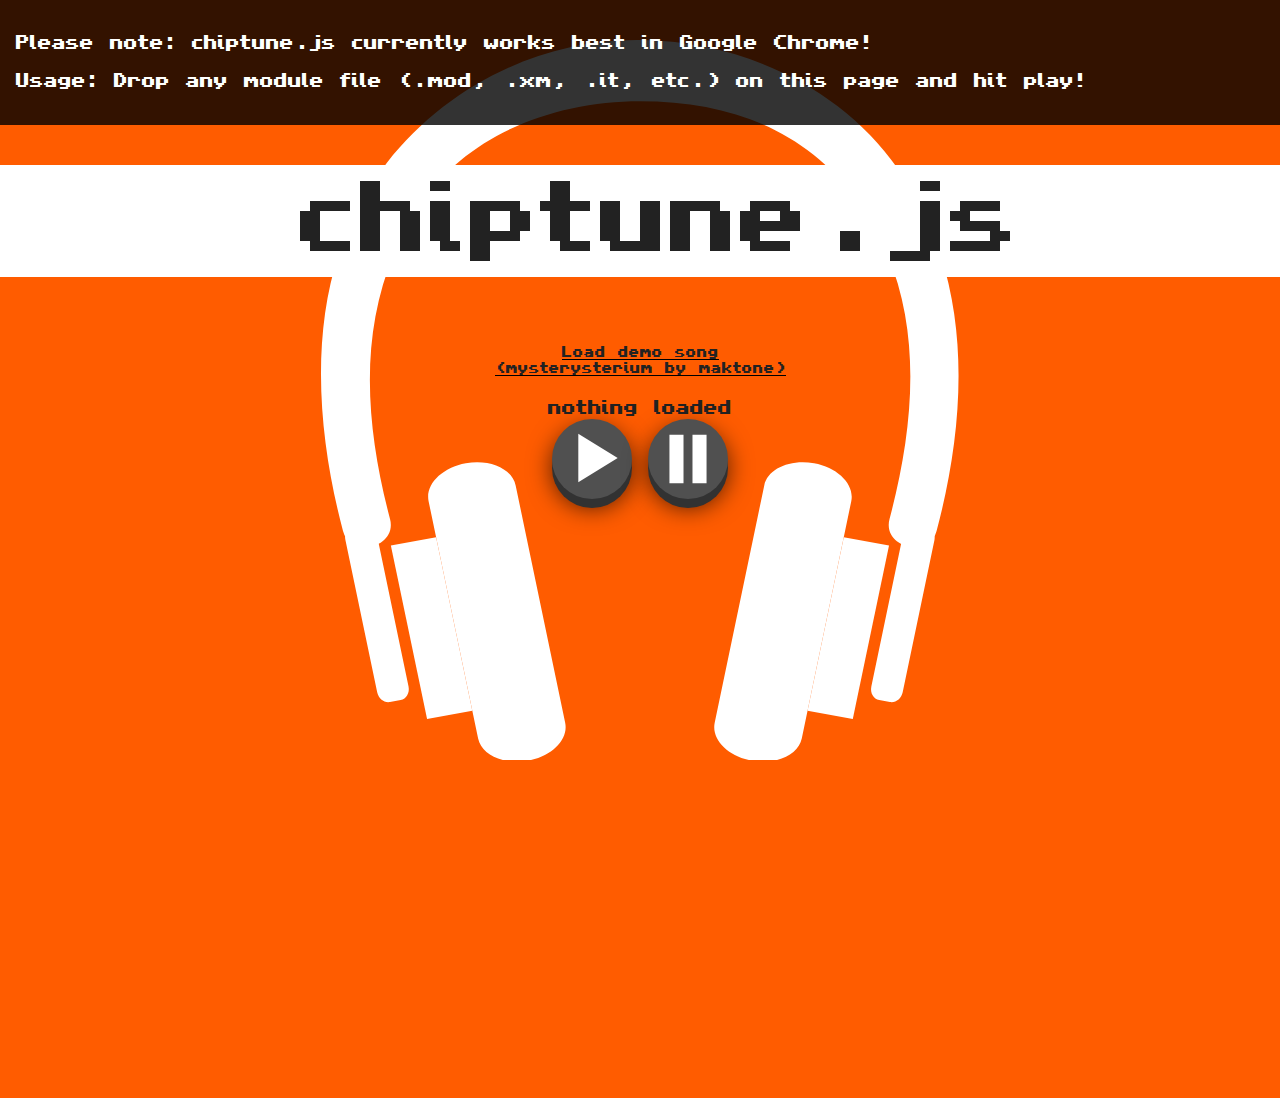
<file: index.html>
<!DOCTYPE html>
<html class="no-js">
  <head>
    <meta charset="utf-8">
    <meta http-equiv="X-UA-Compatible" content="IE=edge,chrome=1">
    <title></title>
    <meta name="description" content="">
    <meta name="viewport" content="width=device-width">

    <link rel="stylesheet" href="css/normalize.min.css">
    <link rel="stylesheet" href="css/main.css">

    <script type="text/javascript" src="https://rawgithub.com/deskjet/chiptune.js/master/libxmp.js"></script>
    <script type="text/javascript" src="https://rawgithub.com/deskjet/chiptune.js/master/chiptune.js"></script>
    <script type="text/javascript">
      // support webkit-prefix for chrome (and friends)
      if (window.webkitAudioContext !== undefined) {
        AudioContext = webkitAudioContext;
      }
      // support moz-prefix for Firefox (and friends)
      if (window.mozAudioContext !== undefined) {
        AudioContext = mozAudioContext;
      }

      var context = new AudioContext();
      var player = new ChiptunePlayer(context.destination);

      window.onload = function() {
        document.getElementById("play").onclick = function() {
          player.play();
        }
        document.getElementById("pause").onclick = function() {
          player.pause();
        }

        var fileaccess = document.querySelector("*");
        fileaccess.ondrop = function(e) {
          var file = e.dataTransfer.files[0];
          try { player.unload(); } catch(err) {};
          player.load(file, function() {
            document.querySelector(".loadedfile").innerHTML = file.name;
          });
          e.preventDefault();
        }
        fileaccess.ondragenter = function(e){e.preventDefault();}
        fileaccess.ondragover = function(e){e.preventDefault();}

        var demolink = document.querySelector("#demosong");
        demolink.onclick = function() {
          try { player.unload(); } catch(err) {};
          player.load("tunes/mysteristerium.mod", function() {
            document.querySelector(".loadedfile").innerHTML = "mysteristerium.mod";
          });
        }
      }
    </script>
  </head>
  <body>
    <div id="headphones"></div>
    <div id="content">
      <div id="info">
        <p>Please note: chiptune.js currently works best in Google Chrome!</p>
        <p>Usage: Drop any module file (.mod, .xm, .it, etc.) on this page and hit play!</p>
      </div>
      <div id="headline"><span>chiptune.js</span></div>
      <div id="controls">
        <span class="loadedfile">nothing loaded</span><br>
        <a id="play" class="control"></a>
        <a id="pause" class="control"></a>
      </div>
      <div id="demosong"><a herf="#">Load demo song<br>(mysterysterium by maktone)</a></div>
    </div>
  </body>
</html>
</file>
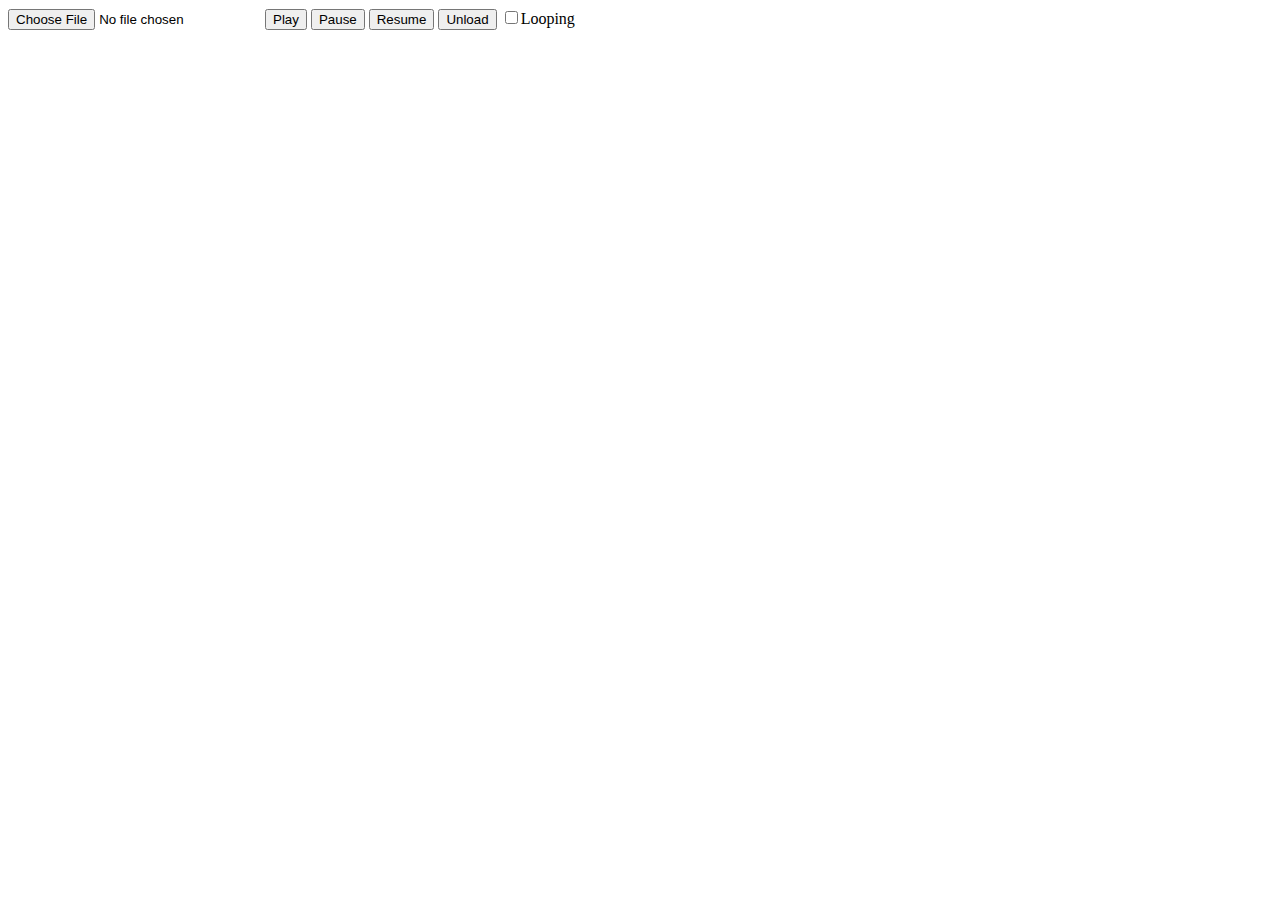
<file: test.html>
<html>
<head>
  <script type="text/javascript" src="libxmp.js"></script>
  <script type="text/javascript" src="chiptune.js"></script>

  <script type="text/javascript">
    // support webkit-prefix for chrome
    if (window.webkitAudioContext !== undefined) {
      AudioContext = webkitAudioContext;
    }

    var context = new AudioContext();

    var player = new ChiptunePlayer(context.destination);

    var playClicked = function() {
      player.play();
    };

    var pauseClicked = function() {
      player.pause();
    };

    var resumeClicked = function() {
      player.resume();
    };

    var loopChanged = function() {
      player.setLooping(this.checked);
    };

    var unloadClicked = function() {
      player.unload();
      document.getElementById("play").removeEventListener('click', playClicked, false);
      document.getElementById("pause").removeEventListener('click', pauseClicked, false);
      document.getElementById("resume").removeEventListener('click', resumeClicked, false);
      document.getElementById("unload").removeEventListener('click', unloadClicked, false);
      document.getElementById("loop").removeEventListener('change', loopChanged, false);
    };

    window.onload = function() {
      document.getElementById("files").addEventListener('change', function(evt) {
        var loop = document.getElementById("loop").checked;
        player.load(evt.target.files[0], loop, function(err) {
          if (err) { return console.log(err) };

          document.getElementById("play").addEventListener('click', playClicked, false);
          document.getElementById("pause").addEventListener('click', pauseClicked, false);
          document.getElementById("resume").addEventListener('click', resumeClicked, false);
          document.getElementById("unload").addEventListener('click', unloadClicked, false);
          document.getElementById("loop").addEventListener('change', loopChanged, false);
        });
      }, false);
    }
  </script>
</head>
<body>
  <input type="file" id="files" name="files"/>
  <button id="play">Play</button>
  <button id="pause">Pause</button>
  <button id="resume">Resume</button>
  <button id="unload">Unload</button>
  <input id="loop" type="checkbox">Looping</input>
</body>
</html>
</file>
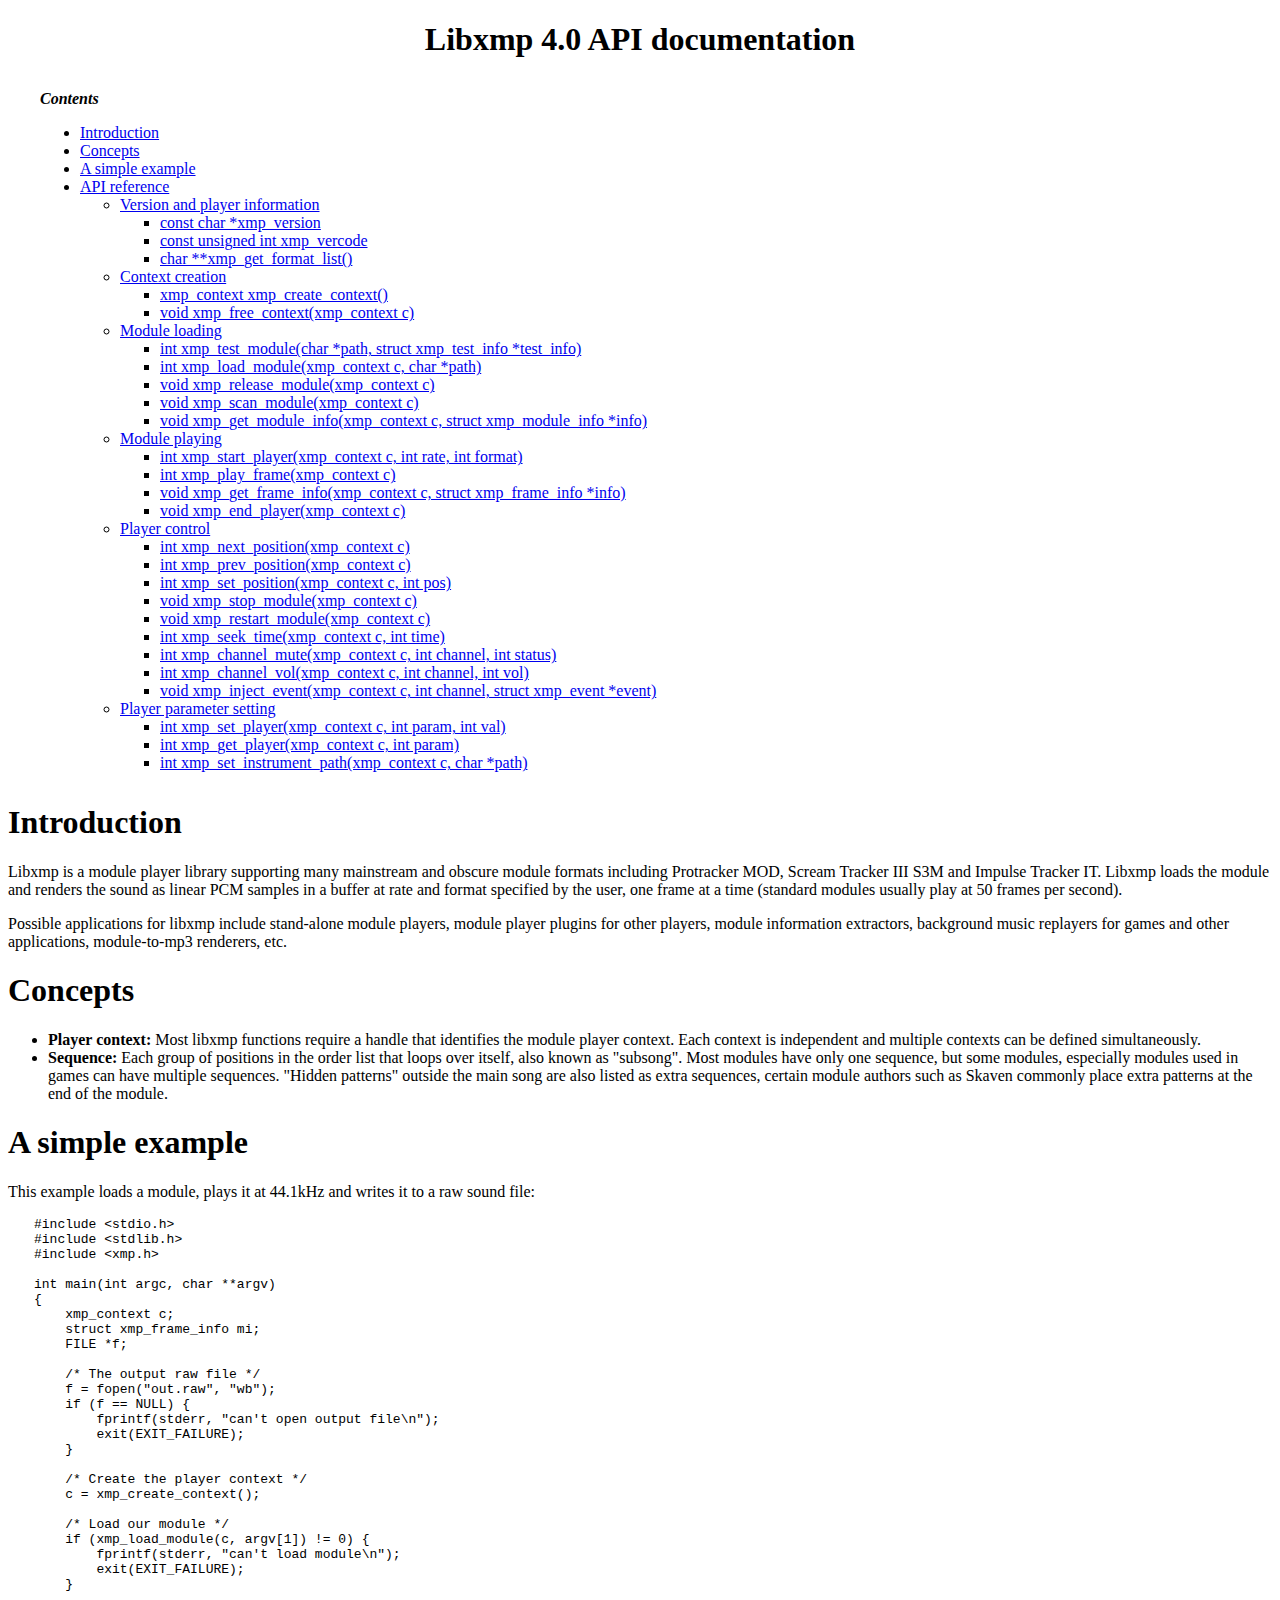
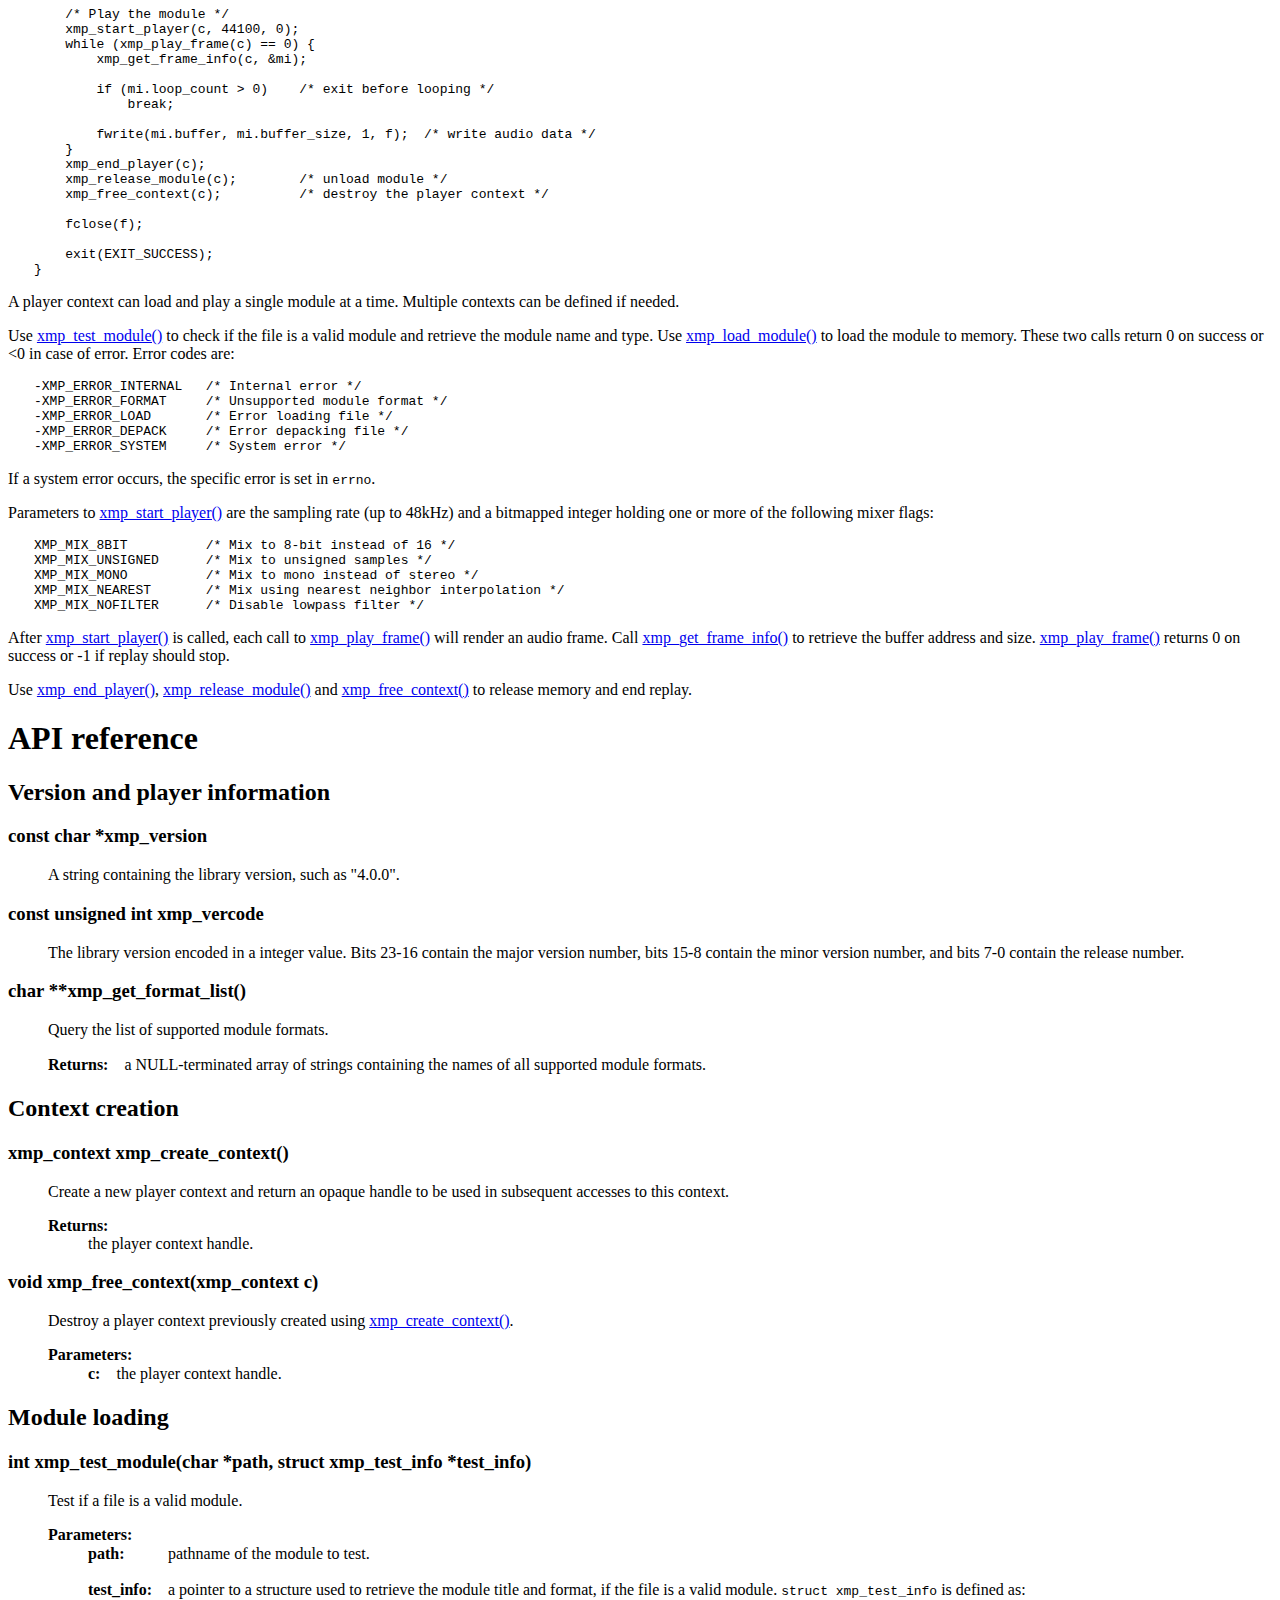
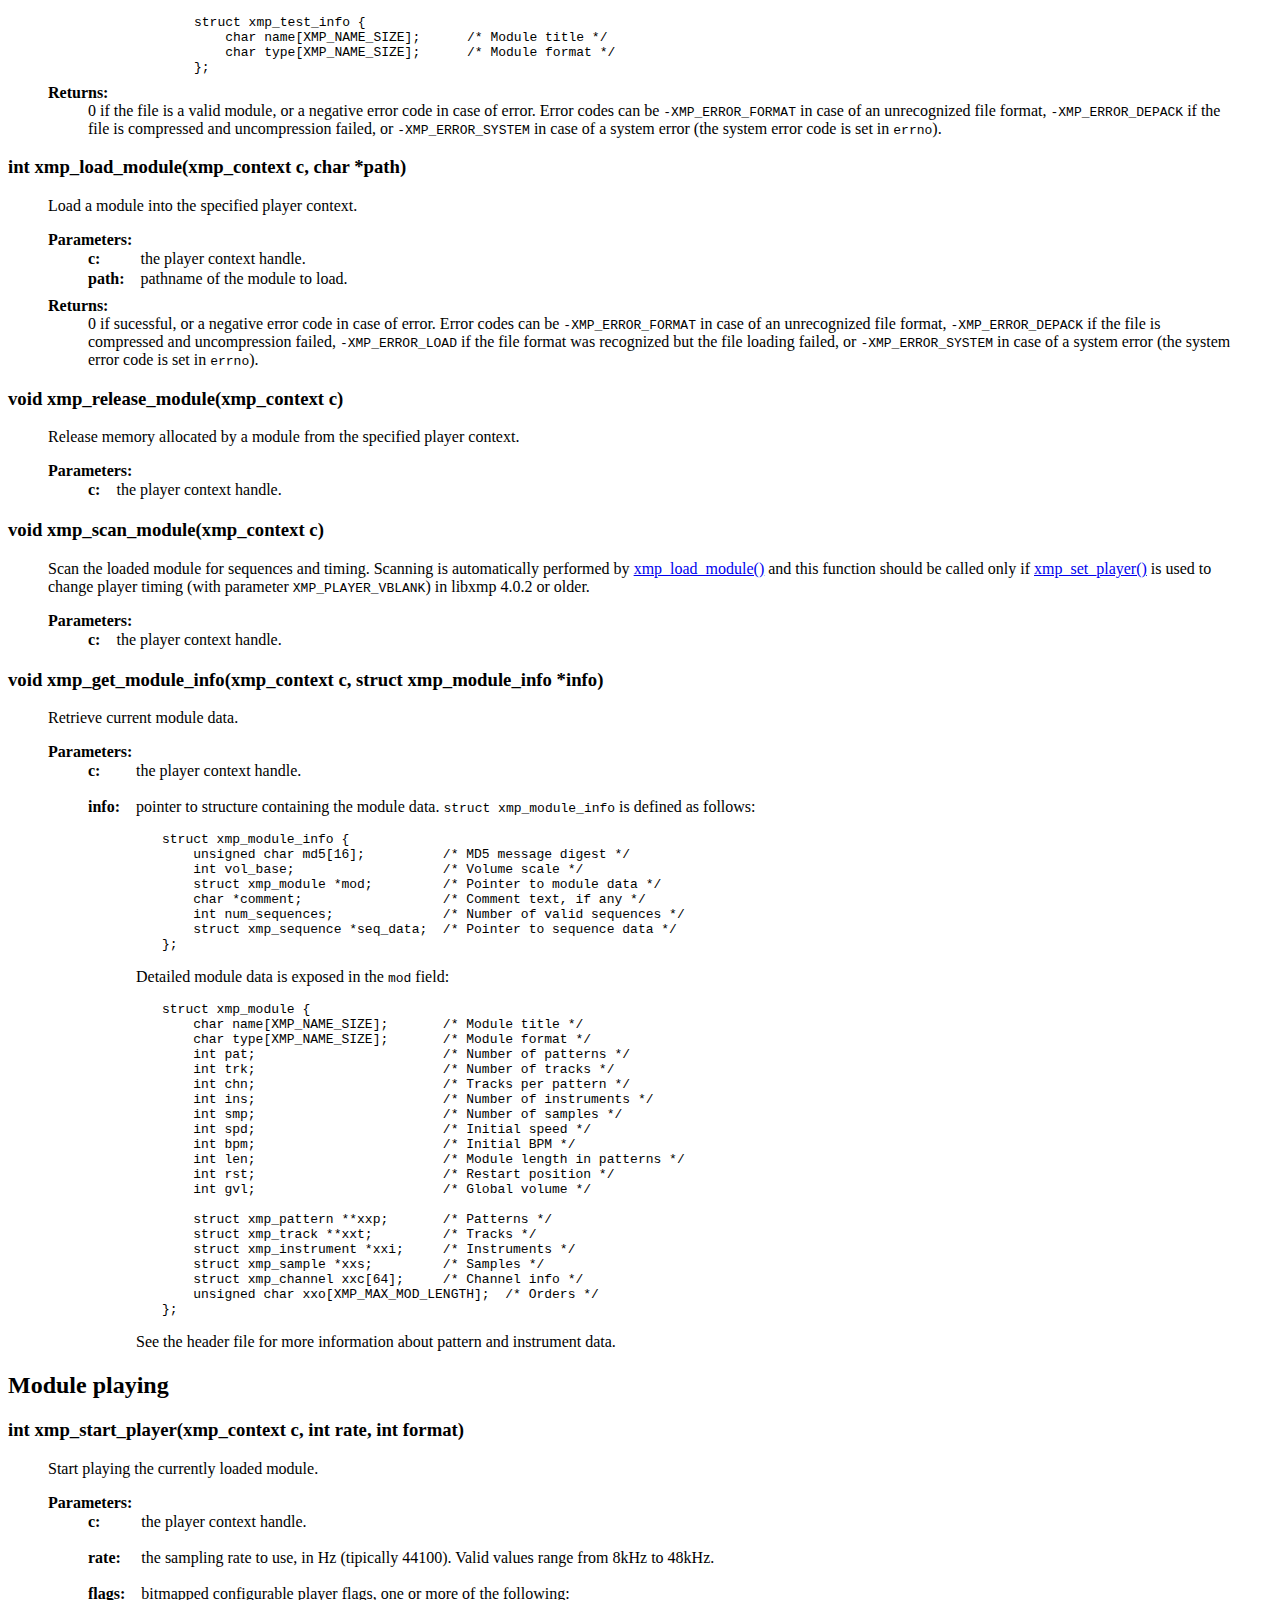
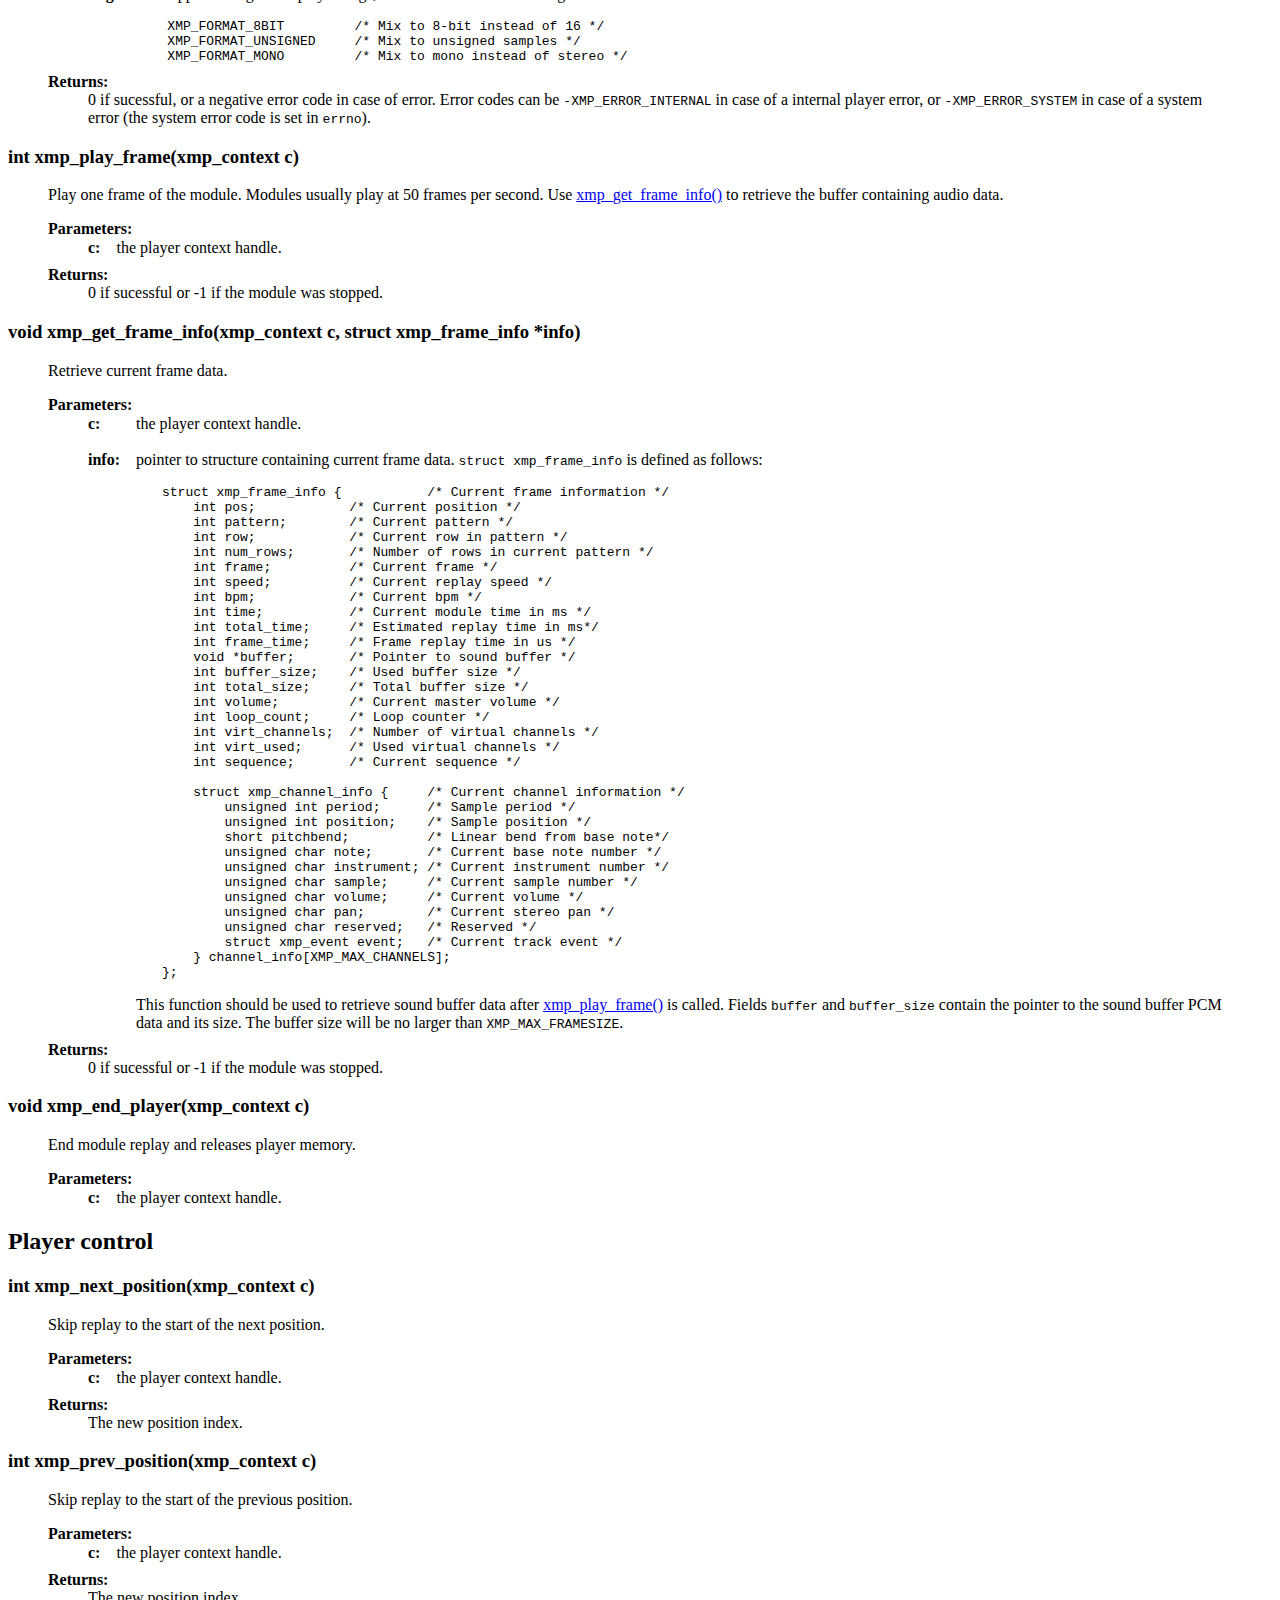
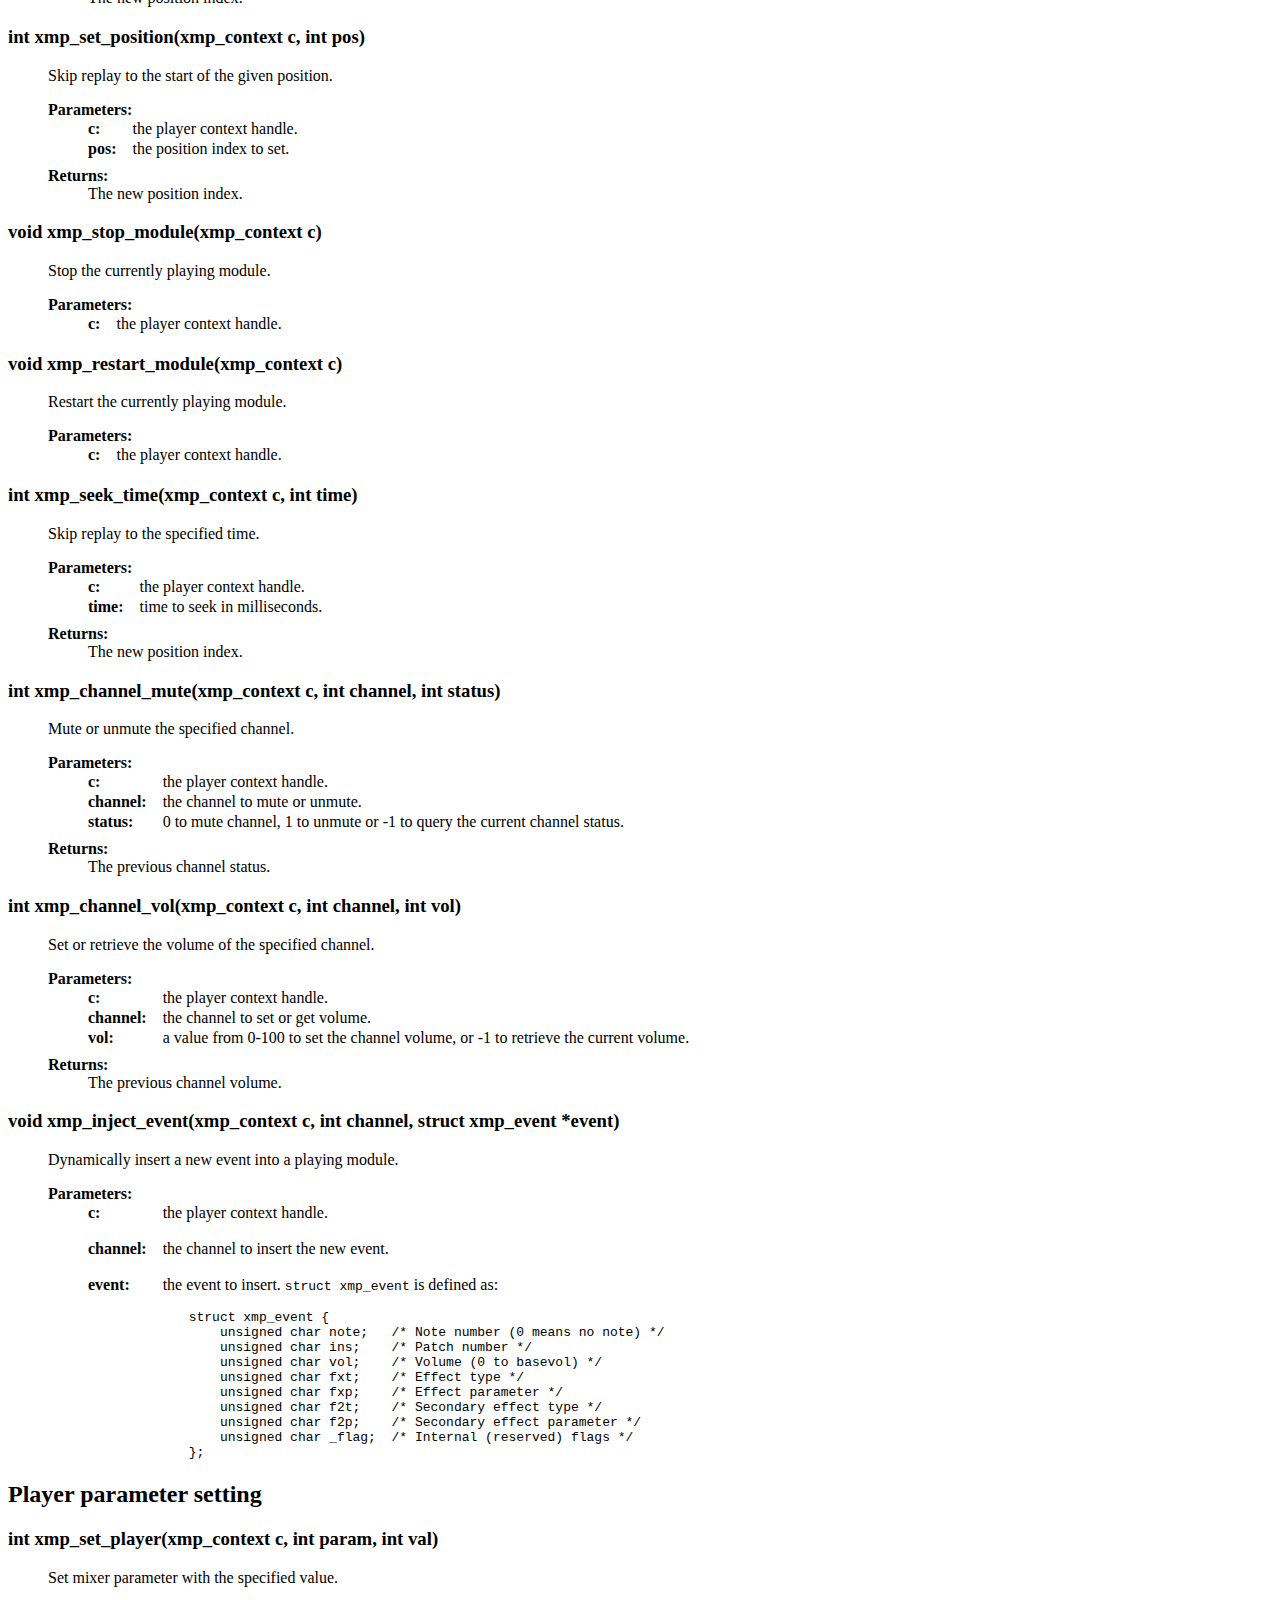
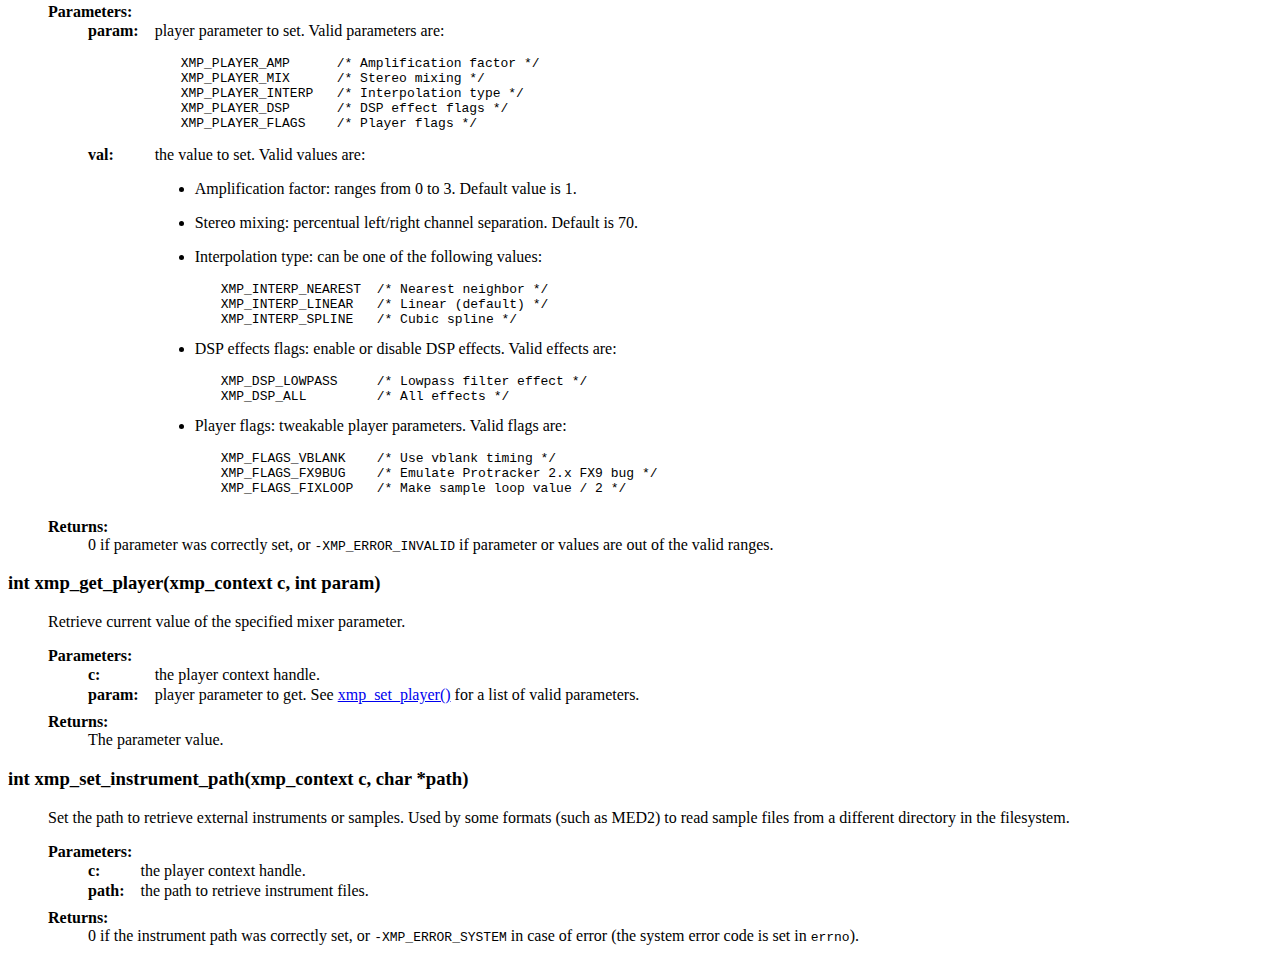
<file: libxmp/docs/libxmp.html>
<?xml version="1.0" encoding="utf-8" ?>
<!DOCTYPE html PUBLIC "-//W3C//DTD XHTML 1.0 Transitional//EN" "http://www.w3.org/TR/xhtml1/DTD/xhtml1-transitional.dtd">
<html xmlns="http://www.w3.org/1999/xhtml" xml:lang="en" lang="en">
<head>
<meta http-equiv="Content-Type" content="text/html; charset=utf-8" />
<meta name="generator" content="Docutils 0.8.1: http://docutils.sourceforge.net/" />
<title>Libxmp 4.0 API documentation</title>
<style type="text/css">

/*
:Author: David Goodger (goodger@python.org)
:Id: $Id: html4css1.css 7056 2011-06-17 10:50:48Z milde $
:Copyright: This stylesheet has been placed in the public domain.

Default cascading style sheet for the HTML output of Docutils.

See http://docutils.sf.net/docs/howto/html-stylesheets.html for how to
customize this style sheet.
*/

/* used to remove borders from tables and images */
.borderless, table.borderless td, table.borderless th {
  border: 0 }

table.borderless td, table.borderless th {
  /* Override padding for "table.docutils td" with "! important".
     The right padding separates the table cells. */
  padding: 0 0.5em 0 0 ! important }

.first {
  /* Override more specific margin styles with "! important". */
  margin-top: 0 ! important }

.last, .with-subtitle {
  margin-bottom: 0 ! important }

.hidden {
  display: none }

a.toc-backref {
  text-decoration: none ;
  color: black }

blockquote.epigraph {
  margin: 2em 5em ; }

dl.docutils dd {
  margin-bottom: 0.5em }

object[type="image/svg+xml"], object[type="application/x-shockwave-flash"] {
  overflow: hidden;
}

/* Uncomment (and remove this text!) to get bold-faced definition list terms
dl.docutils dt {
  font-weight: bold }
*/

div.abstract {
  margin: 2em 5em }

div.abstract p.topic-title {
  font-weight: bold ;
  text-align: center }

div.admonition, div.attention, div.caution, div.danger, div.error,
div.hint, div.important, div.note, div.tip, div.warning {
  margin: 2em ;
  border: medium outset ;
  padding: 1em }

div.admonition p.admonition-title, div.hint p.admonition-title,
div.important p.admonition-title, div.note p.admonition-title,
div.tip p.admonition-title {
  font-weight: bold ;
  font-family: sans-serif }

div.attention p.admonition-title, div.caution p.admonition-title,
div.danger p.admonition-title, div.error p.admonition-title,
div.warning p.admonition-title {
  color: red ;
  font-weight: bold ;
  font-family: sans-serif }

/* Uncomment (and remove this text!) to get reduced vertical space in
   compound paragraphs.
div.compound .compound-first, div.compound .compound-middle {
  margin-bottom: 0.5em }

div.compound .compound-last, div.compound .compound-middle {
  margin-top: 0.5em }
*/

div.dedication {
  margin: 2em 5em ;
  text-align: center ;
  font-style: italic }

div.dedication p.topic-title {
  font-weight: bold ;
  font-style: normal }

div.figure {
  margin-left: 2em ;
  margin-right: 2em }

div.footer, div.header {
  clear: both;
  font-size: smaller }

div.line-block {
  display: block ;
  margin-top: 1em ;
  margin-bottom: 1em }

div.line-block div.line-block {
  margin-top: 0 ;
  margin-bottom: 0 ;
  margin-left: 1.5em }

div.sidebar {
  margin: 0 0 0.5em 1em ;
  border: medium outset ;
  padding: 1em ;
  background-color: #ffffee ;
  width: 40% ;
  float: right ;
  clear: right }

div.sidebar p.rubric {
  font-family: sans-serif ;
  font-size: medium }

div.system-messages {
  margin: 5em }

div.system-messages h1 {
  color: red }

div.system-message {
  border: medium outset ;
  padding: 1em }

div.system-message p.system-message-title {
  color: red ;
  font-weight: bold }

div.topic {
  margin: 2em }

h1.section-subtitle, h2.section-subtitle, h3.section-subtitle,
h4.section-subtitle, h5.section-subtitle, h6.section-subtitle {
  margin-top: 0.4em }

h1.title {
  text-align: center }

h2.subtitle {
  text-align: center }

hr.docutils {
  width: 75% }

img.align-left, .figure.align-left, object.align-left {
  clear: left ;
  float: left ;
  margin-right: 1em }

img.align-right, .figure.align-right, object.align-right {
  clear: right ;
  float: right ;
  margin-left: 1em }

img.align-center, .figure.align-center, object.align-center {
  display: block;
  margin-left: auto;
  margin-right: auto;
}

.align-left {
  text-align: left }

.align-center {
  clear: both ;
  text-align: center }

.align-right {
  text-align: right }

/* reset inner alignment in figures */
div.align-right {
  text-align: inherit }

/* div.align-center * { */
/*   text-align: left } */

ol.simple, ul.simple {
  margin-bottom: 1em }

ol.arabic {
  list-style: decimal }

ol.loweralpha {
  list-style: lower-alpha }

ol.upperalpha {
  list-style: upper-alpha }

ol.lowerroman {
  list-style: lower-roman }

ol.upperroman {
  list-style: upper-roman }

p.attribution {
  text-align: right ;
  margin-left: 50% }

p.caption {
  font-style: italic }

p.credits {
  font-style: italic ;
  font-size: smaller }

p.label {
  white-space: nowrap }

p.rubric {
  font-weight: bold ;
  font-size: larger ;
  color: maroon ;
  text-align: center }

p.sidebar-title {
  font-family: sans-serif ;
  font-weight: bold ;
  font-size: larger }

p.sidebar-subtitle {
  font-family: sans-serif ;
  font-weight: bold }

p.topic-title {
  font-weight: bold }

pre.address {
  margin-bottom: 0 ;
  margin-top: 0 ;
  font: inherit }

pre.literal-block, pre.doctest-block, pre.math {
  margin-left: 2em ;
  margin-right: 2em }

span.classifier {
  font-family: sans-serif ;
  font-style: oblique }

span.classifier-delimiter {
  font-family: sans-serif ;
  font-weight: bold }

span.interpreted {
  font-family: sans-serif }

span.option {
  white-space: nowrap }

span.pre {
  white-space: pre }

span.problematic {
  color: red }

span.section-subtitle {
  /* font-size relative to parent (h1..h6 element) */
  font-size: 80% }

table.citation {
  border-left: solid 1px gray;
  margin-left: 1px }

table.docinfo {
  margin: 2em 4em }

table.docutils {
  margin-top: 0.5em ;
  margin-bottom: 0.5em }

table.footnote {
  border-left: solid 1px black;
  margin-left: 1px }

table.docutils td, table.docutils th,
table.docinfo td, table.docinfo th {
  padding-left: 0.5em ;
  padding-right: 0.5em ;
  vertical-align: top }

table.docutils th.field-name, table.docinfo th.docinfo-name {
  font-weight: bold ;
  text-align: left ;
  white-space: nowrap ;
  padding-left: 0 }

h1 tt.docutils, h2 tt.docutils, h3 tt.docutils,
h4 tt.docutils, h5 tt.docutils, h6 tt.docutils {
  font-size: 100% }

ul.auto-toc {
  list-style-type: none }

</style>
</head>
<body>
<div class="document" id="libxmp-4-0-api-documentation">
<h1 class="title">Libxmp 4.0 API documentation</h1>

<div class="contents topic" id="contents">
<p class="topic-title first"><cite>Contents</cite></p>
<ul class="simple">
<li><a class="reference internal" href="#introduction" id="id1">Introduction</a></li>
<li><a class="reference internal" href="#concepts" id="id2">Concepts</a></li>
<li><a class="reference internal" href="#a-simple-example" id="id3">A simple example</a></li>
<li><a class="reference internal" href="#api-reference" id="id4">API reference</a><ul>
<li><a class="reference internal" href="#version-and-player-information" id="id5">Version and player information</a><ul>
<li><a class="reference internal" href="#const-char-xmp-version" id="id6">const char *xmp_version</a></li>
<li><a class="reference internal" href="#const-unsigned-int-xmp-vercode" id="id7">const unsigned int xmp_vercode</a></li>
<li><a class="reference internal" href="#char-xmp-get-format-list" id="id8">char **xmp_get_format_list()</a></li>
</ul>
</li>
<li><a class="reference internal" href="#context-creation" id="id9">Context creation</a><ul>
<li><a class="reference internal" href="#xmp-context-xmp-create-context" id="id10">xmp_context xmp_create_context()</a></li>
<li><a class="reference internal" href="#void-xmp-free-context-xmp-context-c" id="id11">void xmp_free_context(xmp_context c)</a></li>
</ul>
</li>
<li><a class="reference internal" href="#module-loading" id="id12">Module loading</a><ul>
<li><a class="reference internal" href="#int-xmp-test-module-char-path-struct-xmp-test-info-test-info" id="id13">int xmp_test_module(char *path, struct xmp_test_info *test_info)</a></li>
<li><a class="reference internal" href="#int-xmp-load-module-xmp-context-c-char-path" id="id14">int xmp_load_module(xmp_context c, char *path)</a></li>
<li><a class="reference internal" href="#void-xmp-release-module-xmp-context-c" id="id15">void xmp_release_module(xmp_context c)</a></li>
<li><a class="reference internal" href="#void-xmp-scan-module-xmp-context-c" id="id16">void xmp_scan_module(xmp_context c)</a></li>
<li><a class="reference internal" href="#void-xmp-get-module-info-xmp-context-c-struct-xmp-module-info-info" id="id17">void xmp_get_module_info(xmp_context c, struct xmp_module_info *info)</a></li>
</ul>
</li>
<li><a class="reference internal" href="#module-playing" id="id18">Module playing</a><ul>
<li><a class="reference internal" href="#int-xmp-start-player-xmp-context-c-int-rate-int-format" id="id19">int xmp_start_player(xmp_context c, int rate, int format)</a></li>
<li><a class="reference internal" href="#int-xmp-play-frame-xmp-context-c" id="id20">int xmp_play_frame(xmp_context c)</a></li>
<li><a class="reference internal" href="#void-xmp-get-frame-info-xmp-context-c-struct-xmp-frame-info-info" id="id21">void xmp_get_frame_info(xmp_context c, struct xmp_frame_info *info)</a></li>
<li><a class="reference internal" href="#void-xmp-end-player-xmp-context-c" id="id22">void xmp_end_player(xmp_context c)</a></li>
</ul>
</li>
<li><a class="reference internal" href="#player-control" id="id23">Player control</a><ul>
<li><a class="reference internal" href="#int-xmp-next-position-xmp-context-c" id="id24">int xmp_next_position(xmp_context c)</a></li>
<li><a class="reference internal" href="#int-xmp-prev-position-xmp-context-c" id="id25">int xmp_prev_position(xmp_context c)</a></li>
<li><a class="reference internal" href="#int-xmp-set-position-xmp-context-c-int-pos" id="id26">int xmp_set_position(xmp_context c, int pos)</a></li>
<li><a class="reference internal" href="#void-xmp-stop-module-xmp-context-c" id="id27">void xmp_stop_module(xmp_context c)</a></li>
<li><a class="reference internal" href="#void-xmp-restart-module-xmp-context-c" id="id28">void xmp_restart_module(xmp_context c)</a></li>
<li><a class="reference internal" href="#int-xmp-seek-time-xmp-context-c-int-time" id="id29">int xmp_seek_time(xmp_context c, int time)</a></li>
<li><a class="reference internal" href="#int-xmp-channel-mute-xmp-context-c-int-channel-int-status" id="id30">int xmp_channel_mute(xmp_context c, int channel, int status)</a></li>
<li><a class="reference internal" href="#int-xmp-channel-vol-xmp-context-c-int-channel-int-vol" id="id31">int xmp_channel_vol(xmp_context c, int channel, int vol)</a></li>
<li><a class="reference internal" href="#void-xmp-inject-event-xmp-context-c-int-channel-struct-xmp-event-event" id="id32">void xmp_inject_event(xmp_context c, int channel, struct xmp_event *event)</a></li>
</ul>
</li>
<li><a class="reference internal" href="#player-parameter-setting" id="id33">Player parameter setting</a><ul>
<li><a class="reference internal" href="#int-xmp-set-player-xmp-context-c-int-param-int-val" id="id34">int xmp_set_player(xmp_context c, int param, int val)</a></li>
<li><a class="reference internal" href="#int-xmp-get-player-xmp-context-c-int-param" id="id35">int xmp_get_player(xmp_context c, int param)</a></li>
<li><a class="reference internal" href="#int-xmp-set-instrument-path-xmp-context-c-char-path" id="id36">int xmp_set_instrument_path(xmp_context c, char *path)</a></li>
</ul>
</li>
</ul>
</li>
</ul>
</div>
<div class="section" id="introduction">
<h1><a class="toc-backref" href="#id1">Introduction</a></h1>
<p>Libxmp is a module player library supporting many mainstream and obscure
module formats including Protracker MOD, Scream Tracker III S3M and
Impulse Tracker IT. Libxmp loads the module and renders the sound as
linear PCM samples in a buffer at rate and format specified by the user,
one frame at a time (standard modules usually play at 50 frames per second).</p>
<p>Possible applications for libxmp include stand-alone module players, module
player plugins for other players, module information extractors, background
music replayers for games and other applications, module-to-mp3 renderers, etc.</p>
</div>
<div class="section" id="concepts">
<h1><a class="toc-backref" href="#id2">Concepts</a></h1>
<ul class="simple">
<li><strong>Player context:</strong>
Most libxmp functions require a handle that identifies the module player
context. Each context is independent and multiple contexts can be defined
simultaneously.</li>
<li><strong>Sequence:</strong>
Each group of positions in the order list that loops over itself, also
known as &quot;subsong&quot;. Most modules have only one sequence, but some modules,
especially modules used in games can have multiple sequences. &quot;Hidden
patterns&quot; outside the main song are also listed as extra sequences, certain
module authors such as Skaven commonly place extra patterns at the end of
the module.</li>
</ul>
</div>
<div class="section" id="a-simple-example">
<h1><a class="toc-backref" href="#id3">A simple example</a></h1>
<p>This example loads a module, plays it at 44.1kHz and writes it to a raw
sound file:</p>
<pre class="literal-block">
#include &lt;stdio.h&gt;
#include &lt;stdlib.h&gt;
#include &lt;xmp.h&gt;

int main(int argc, char **argv)
{
    xmp_context c;
    struct xmp_frame_info mi;
    FILE *f;

    /* The output raw file */
    f = fopen(&quot;out.raw&quot;, &quot;wb&quot;);
    if (f == NULL) {
        fprintf(stderr, &quot;can't open output file\n&quot;);
        exit(EXIT_FAILURE);
    }

    /* Create the player context */
    c = xmp_create_context();

    /* Load our module */
    if (xmp_load_module(c, argv[1]) != 0) {
        fprintf(stderr, &quot;can't load module\n&quot;);
        exit(EXIT_FAILURE);
    }

    /* Play the module */
    xmp_start_player(c, 44100, 0);
    while (xmp_play_frame(c) == 0) {
        xmp_get_frame_info(c, &amp;mi);

        if (mi.loop_count &gt; 0)    /* exit before looping */
            break;

        fwrite(mi.buffer, mi.buffer_size, 1, f);  /* write audio data */
    }
    xmp_end_player(c);
    xmp_release_module(c);        /* unload module */
    xmp_free_context(c);          /* destroy the player context */

    fclose(f);

    exit(EXIT_SUCCESS);
}
</pre>
<p>A player context can load and play a single module at a time. Multiple
contexts can be defined if needed.</p>
<p>Use <a class="reference internal" href="#xmp-test-module">xmp_test_module()</a> to check if the file is a valid module and
retrieve the module name and type. Use <a class="reference internal" href="#xmp-load-module">xmp_load_module()</a> to load
the module to memory. These two calls return 0 on success or &lt;0 in case of
error. Error codes are:</p>
<pre class="literal-block">
-XMP_ERROR_INTERNAL   /* Internal error */
-XMP_ERROR_FORMAT     /* Unsupported module format */
-XMP_ERROR_LOAD       /* Error loading file */
-XMP_ERROR_DEPACK     /* Error depacking file */
-XMP_ERROR_SYSTEM     /* System error */
</pre>
<p>If a system error occurs, the specific error is set in <tt class="docutils literal">errno</tt>.</p>
<p>Parameters to <a class="reference internal" href="#xmp-start-player">xmp_start_player()</a> are the sampling
rate (up to 48kHz) and a bitmapped integer holding one or more of the
following mixer flags:</p>
<pre class="literal-block">
XMP_MIX_8BIT          /* Mix to 8-bit instead of 16 */
XMP_MIX_UNSIGNED      /* Mix to unsigned samples */
XMP_MIX_MONO          /* Mix to mono instead of stereo */
XMP_MIX_NEAREST       /* Mix using nearest neighbor interpolation */
XMP_MIX_NOFILTER      /* Disable lowpass filter */
</pre>
<p>After <a class="reference internal" href="#xmp-start-player">xmp_start_player()</a> is called, each call to <a class="reference internal" href="#xmp-play-frame">xmp_play_frame()</a>
will render an audio frame. Call <a class="reference internal" href="#xmp-get-frame-info">xmp_get_frame_info()</a> to retrieve the
buffer address and size. <a class="reference internal" href="#xmp-play-frame">xmp_play_frame()</a> returns 0 on success or -1
if replay should stop.</p>
<p>Use <a class="reference internal" href="#xmp-end-player">xmp_end_player()</a>, <a class="reference internal" href="#xmp-release-module">xmp_release_module()</a> and
<a class="reference internal" href="#xmp-free-context">xmp_free_context()</a> to release memory and end replay.</p>
</div>
<div class="section" id="api-reference">
<h1><a class="toc-backref" href="#id4">API reference</a></h1>
<div class="section" id="version-and-player-information">
<h2><a class="toc-backref" href="#id5">Version and player information</a></h2>
<div class="section" id="const-char-xmp-version">
<span id="xmp-version"></span><h3><a class="toc-backref" href="#id6">const char *xmp_version</a></h3>
<blockquote>
A string containing the library version, such as &quot;4.0.0&quot;.</blockquote>
</div>
<div class="section" id="const-unsigned-int-xmp-vercode">
<span id="xmp-vercode"></span><h3><a class="toc-backref" href="#id7">const unsigned int xmp_vercode</a></h3>
<blockquote>
The library version encoded in a integer value. Bits 23-16 contain the
major version number, bits 15-8 contain the minor version number, and
bits 7-0 contain the release number.</blockquote>
</div>
<div class="section" id="char-xmp-get-format-list">
<span id="xmp-get-format-list"></span><h3><a class="toc-backref" href="#id8">char **xmp_get_format_list()</a></h3>
<blockquote>
<p>Query the list of supported module formats.</p>
<table class="docutils field-list" frame="void" rules="none">
<col class="field-name" />
<col class="field-body" />
<tbody valign="top">
<tr class="field"><th class="field-name">Returns:</th><td class="field-body">a NULL-terminated array of strings containing the names
of all supported module formats.</td>
</tr>
</tbody>
</table>
</blockquote>
</div>
</div>
<div class="section" id="context-creation">
<h2><a class="toc-backref" href="#id9">Context creation</a></h2>
<div class="section" id="xmp-context-xmp-create-context">
<span id="xmp-create-context"></span><h3><a class="toc-backref" href="#id10">xmp_context xmp_create_context()</a></h3>
<blockquote>
<p>Create a new player context and return an opaque handle to be used in
subsequent accesses to this context.</p>
<dl class="docutils">
<dt><strong>Returns:</strong></dt>
<dd>the player context handle.</dd>
</dl>
</blockquote>
</div>
<div class="section" id="void-xmp-free-context-xmp-context-c">
<span id="xmp-free-context"></span><h3><a class="toc-backref" href="#id11">void xmp_free_context(xmp_context c)</a></h3>
<blockquote>
<p>Destroy a player context previously created using <a class="reference internal" href="#xmp-create-context">xmp_create_context()</a>.</p>
<dl class="docutils">
<dt><strong>Parameters:</strong></dt>
<dd><table class="first last docutils field-list" frame="void" rules="none">
<col class="field-name" />
<col class="field-body" />
<tbody valign="top">
<tr class="field"><th class="field-name">c:</th><td class="field-body">the player context handle.</td>
</tr>
</tbody>
</table>
</dd>
</dl>
</blockquote>
</div>
</div>
<div class="section" id="module-loading">
<h2><a class="toc-backref" href="#id12">Module loading</a></h2>
<div class="section" id="int-xmp-test-module-char-path-struct-xmp-test-info-test-info">
<span id="xmp-test-module"></span><h3><a class="toc-backref" href="#id13">int xmp_test_module(char *path, struct xmp_test_info *test_info)</a></h3>
<blockquote>
<p>Test if a file is a valid module.</p>
<dl class="docutils">
<dt><strong>Parameters:</strong></dt>
<dd><table class="first last docutils field-list" frame="void" rules="none">
<col class="field-name" />
<col class="field-body" />
<tbody valign="top">
<tr class="field"><th class="field-name">path:</th><td class="field-body"><p class="first">pathname of the module to test.</p>
</td>
</tr>
<tr class="field"><th class="field-name">test_info:</th><td class="field-body"><p class="first">a pointer to a structure used to retrieve the module title
and format, if the file is a valid module. <tt class="docutils literal">struct xmp_test_info</tt>
is defined as:</p>
<pre class="last literal-block">
struct xmp_test_info {
    char name[XMP_NAME_SIZE];      /* Module title */
    char type[XMP_NAME_SIZE];      /* Module format */
};
</pre>
</td>
</tr>
</tbody>
</table>
</dd>
<dt><strong>Returns:</strong></dt>
<dd>0 if the file is a valid module, or a negative error code
in case of error. Error codes can be <tt class="docutils literal"><span class="pre">-XMP_ERROR_FORMAT</span></tt> in case of an
unrecognized file format, <tt class="docutils literal"><span class="pre">-XMP_ERROR_DEPACK</span></tt> if the file is compressed
and uncompression failed, or <tt class="docutils literal"><span class="pre">-XMP_ERROR_SYSTEM</span></tt> in case of a system error
(the system error code is set in <tt class="docutils literal">errno</tt>).</dd>
</dl>
</blockquote>
</div>
<div class="section" id="int-xmp-load-module-xmp-context-c-char-path">
<span id="xmp-load-module"></span><h3><a class="toc-backref" href="#id14">int xmp_load_module(xmp_context c, char *path)</a></h3>
<blockquote>
<p>Load a module into the specified player context.</p>
<dl class="docutils">
<dt><strong>Parameters:</strong></dt>
<dd><table class="first last docutils field-list" frame="void" rules="none">
<col class="field-name" />
<col class="field-body" />
<tbody valign="top">
<tr class="field"><th class="field-name">c:</th><td class="field-body">the player context handle.</td>
</tr>
<tr class="field"><th class="field-name">path:</th><td class="field-body">pathname of the module to load.</td>
</tr>
</tbody>
</table>
</dd>
<dt><strong>Returns:</strong></dt>
<dd>0 if sucessful, or a negative error code in case of error.
Error codes can be <tt class="docutils literal"><span class="pre">-XMP_ERROR_FORMAT</span></tt> in case of an unrecognized file
format, <tt class="docutils literal"><span class="pre">-XMP_ERROR_DEPACK</span></tt> if the file is compressed and uncompression
failed, <tt class="docutils literal"><span class="pre">-XMP_ERROR_LOAD</span></tt> if the file format was recognized but the
file loading failed, or <tt class="docutils literal"><span class="pre">-XMP_ERROR_SYSTEM</span></tt> in case of a system error
(the system error code is set in <tt class="docutils literal">errno</tt>).</dd>
</dl>
</blockquote>
</div>
<div class="section" id="void-xmp-release-module-xmp-context-c">
<span id="xmp-release-module"></span><h3><a class="toc-backref" href="#id15">void xmp_release_module(xmp_context c)</a></h3>
<blockquote>
<p>Release memory allocated by a module from the specified player context.</p>
<dl class="docutils">
<dt><strong>Parameters:</strong></dt>
<dd><table class="first last docutils field-list" frame="void" rules="none">
<col class="field-name" />
<col class="field-body" />
<tbody valign="top">
<tr class="field"><th class="field-name">c:</th><td class="field-body">the player context handle.</td>
</tr>
</tbody>
</table>
</dd>
</dl>
</blockquote>
</div>
<div class="section" id="void-xmp-scan-module-xmp-context-c">
<span id="xmp-scan-module"></span><h3><a class="toc-backref" href="#id16">void xmp_scan_module(xmp_context c)</a></h3>
<blockquote>
<p>Scan the loaded module for sequences and timing. Scanning is automatically
performed by <a class="reference internal" href="#xmp-load-module">xmp_load_module()</a> and this function should be called only
if <a class="reference internal" href="#xmp-set-player">xmp_set_player()</a> is used to change player timing (with parameter
<tt class="docutils literal">XMP_PLAYER_VBLANK</tt>) in libxmp 4.0.2 or older.</p>
<dl class="docutils">
<dt><strong>Parameters:</strong></dt>
<dd><table class="first last docutils field-list" frame="void" rules="none">
<col class="field-name" />
<col class="field-body" />
<tbody valign="top">
<tr class="field"><th class="field-name">c:</th><td class="field-body">the player context handle.</td>
</tr>
</tbody>
</table>
</dd>
</dl>
</blockquote>
</div>
<div class="section" id="void-xmp-get-module-info-xmp-context-c-struct-xmp-module-info-info">
<span id="xmp-get-module-info"></span><h3><a class="toc-backref" href="#id17">void xmp_get_module_info(xmp_context c, struct xmp_module_info *info)</a></h3>
<blockquote>
<p>Retrieve current module data.</p>
<dl class="docutils">
<dt><strong>Parameters:</strong></dt>
<dd><table class="first last docutils field-list" frame="void" rules="none">
<col class="field-name" />
<col class="field-body" />
<tbody valign="top">
<tr class="field"><th class="field-name">c:</th><td class="field-body"><p class="first">the player context handle.</p>
</td>
</tr>
<tr class="field"><th class="field-name">info:</th><td class="field-body"><p class="first">pointer to structure containing the module data.
<tt class="docutils literal">struct xmp_module_info</tt> is defined as follows:</p>
<pre class="literal-block">
struct xmp_module_info {
    unsigned char md5[16];          /* MD5 message digest */
    int vol_base;                   /* Volume scale */
    struct xmp_module *mod;         /* Pointer to module data */
    char *comment;                  /* Comment text, if any */
    int num_sequences;              /* Number of valid sequences */
    struct xmp_sequence *seq_data;  /* Pointer to sequence data */
};
</pre>
<p>Detailed module data is exposed in the <tt class="docutils literal">mod</tt> field:</p>
<pre class="literal-block">
struct xmp_module {
    char name[XMP_NAME_SIZE];       /* Module title */
    char type[XMP_NAME_SIZE];       /* Module format */
    int pat;                        /* Number of patterns */
    int trk;                        /* Number of tracks */
    int chn;                        /* Tracks per pattern */
    int ins;                        /* Number of instruments */
    int smp;                        /* Number of samples */
    int spd;                        /* Initial speed */
    int bpm;                        /* Initial BPM */
    int len;                        /* Module length in patterns */
    int rst;                        /* Restart position */
    int gvl;                        /* Global volume */

    struct xmp_pattern **xxp;       /* Patterns */
    struct xmp_track **xxt;         /* Tracks */
    struct xmp_instrument *xxi;     /* Instruments */
    struct xmp_sample *xxs;         /* Samples */
    struct xmp_channel xxc[64];     /* Channel info */
    unsigned char xxo[XMP_MAX_MOD_LENGTH];  /* Orders */
};
</pre>
<p class="last">See the header file for more information about pattern and instrument
data.</p>
</td>
</tr>
</tbody>
</table>
</dd>
</dl>
</blockquote>
</div>
</div>
<div class="section" id="module-playing">
<h2><a class="toc-backref" href="#id18">Module playing</a></h2>
<div class="section" id="int-xmp-start-player-xmp-context-c-int-rate-int-format">
<span id="xmp-start-player"></span><h3><a class="toc-backref" href="#id19">int xmp_start_player(xmp_context c, int rate, int format)</a></h3>
<blockquote>
<p>Start playing the currently loaded module.</p>
<dl class="docutils">
<dt><strong>Parameters:</strong></dt>
<dd><table class="first last docutils field-list" frame="void" rules="none">
<col class="field-name" />
<col class="field-body" />
<tbody valign="top">
<tr class="field"><th class="field-name">c:</th><td class="field-body"><p class="first">the player context handle.</p>
</td>
</tr>
<tr class="field"><th class="field-name">rate:</th><td class="field-body"><p class="first">the sampling rate to use, in Hz (tipically 44100). Valid values
range from 8kHz to 48kHz.</p>
</td>
</tr>
<tr class="field"><th class="field-name">flags:</th><td class="field-body"><p class="first">bitmapped configurable player flags, one or more of the
following:</p>
<pre class="last literal-block">
XMP_FORMAT_8BIT         /* Mix to 8-bit instead of 16 */
XMP_FORMAT_UNSIGNED     /* Mix to unsigned samples */
XMP_FORMAT_MONO         /* Mix to mono instead of stereo */
</pre>
</td>
</tr>
</tbody>
</table>
</dd>
<dt><strong>Returns:</strong></dt>
<dd>0 if sucessful, or a negative error code in case of error.
Error codes can be <tt class="docutils literal"><span class="pre">-XMP_ERROR_INTERNAL</span></tt> in case of a internal player
error, or <tt class="docutils literal"><span class="pre">-XMP_ERROR_SYSTEM</span></tt> in case of a system error (the system error
code is set in <tt class="docutils literal">errno</tt>).</dd>
</dl>
</blockquote>
</div>
<div class="section" id="int-xmp-play-frame-xmp-context-c">
<span id="xmp-play-frame"></span><h3><a class="toc-backref" href="#id20">int xmp_play_frame(xmp_context c)</a></h3>
<blockquote>
<p>Play one frame of the module. Modules usually play at 50 frames per second.
Use <a class="reference internal" href="#xmp-get-frame-info">xmp_get_frame_info()</a> to retrieve the buffer containing audio data.</p>
<dl class="docutils">
<dt><strong>Parameters:</strong></dt>
<dd><table class="first last docutils field-list" frame="void" rules="none">
<col class="field-name" />
<col class="field-body" />
<tbody valign="top">
<tr class="field"><th class="field-name">c:</th><td class="field-body">the player context handle.</td>
</tr>
</tbody>
</table>
</dd>
<dt><strong>Returns:</strong></dt>
<dd>0 if sucessful or -1 if the module was stopped.</dd>
</dl>
</blockquote>
</div>
<div class="section" id="void-xmp-get-frame-info-xmp-context-c-struct-xmp-frame-info-info">
<span id="xmp-get-frame-info"></span><h3><a class="toc-backref" href="#id21">void xmp_get_frame_info(xmp_context c, struct xmp_frame_info *info)</a></h3>
<blockquote>
<p>Retrieve current frame data.</p>
<dl class="docutils">
<dt><strong>Parameters:</strong></dt>
<dd><table class="first last docutils field-list" frame="void" rules="none">
<col class="field-name" />
<col class="field-body" />
<tbody valign="top">
<tr class="field"><th class="field-name">c:</th><td class="field-body"><p class="first">the player context handle.</p>
</td>
</tr>
<tr class="field"><th class="field-name">info:</th><td class="field-body"><p class="first">pointer to structure containing current frame data.
<tt class="docutils literal">struct xmp_frame_info</tt> is defined as follows:</p>
<pre class="literal-block">
struct xmp_frame_info {           /* Current frame information */
    int pos;            /* Current position */
    int pattern;        /* Current pattern */
    int row;            /* Current row in pattern */
    int num_rows;       /* Number of rows in current pattern */
    int frame;          /* Current frame */
    int speed;          /* Current replay speed */
    int bpm;            /* Current bpm */
    int time;           /* Current module time in ms */
    int total_time;     /* Estimated replay time in ms*/
    int frame_time;     /* Frame replay time in us */
    void *buffer;       /* Pointer to sound buffer */
    int buffer_size;    /* Used buffer size */
    int total_size;     /* Total buffer size */
    int volume;         /* Current master volume */
    int loop_count;     /* Loop counter */
    int virt_channels;  /* Number of virtual channels */
    int virt_used;      /* Used virtual channels */
    int sequence;       /* Current sequence */

    struct xmp_channel_info {     /* Current channel information */
        unsigned int period;      /* Sample period */
        unsigned int position;    /* Sample position */
        short pitchbend;          /* Linear bend from base note*/
        unsigned char note;       /* Current base note number */
        unsigned char instrument; /* Current instrument number */
        unsigned char sample;     /* Current sample number */
        unsigned char volume;     /* Current volume */
        unsigned char pan;        /* Current stereo pan */
        unsigned char reserved;   /* Reserved */
        struct xmp_event event;   /* Current track event */
    } channel_info[XMP_MAX_CHANNELS];
};
</pre>
<p class="last">This function should be used to retrieve sound buffer data after
<a class="reference internal" href="#xmp-play-frame">xmp_play_frame()</a> is called. Fields <tt class="docutils literal">buffer</tt> and <tt class="docutils literal">buffer_size</tt>
contain the pointer to the sound buffer PCM data and its size. The
buffer size will be no larger than <tt class="docutils literal">XMP_MAX_FRAMESIZE</tt>.</p>
</td>
</tr>
</tbody>
</table>
</dd>
<dt><strong>Returns:</strong></dt>
<dd>0 if sucessful or -1 if the module was stopped.</dd>
</dl>
</blockquote>
</div>
<div class="section" id="void-xmp-end-player-xmp-context-c">
<span id="xmp-end-player"></span><h3><a class="toc-backref" href="#id22">void xmp_end_player(xmp_context c)</a></h3>
<blockquote>
<p>End module replay and releases player memory.</p>
<dl class="docutils">
<dt><strong>Parameters:</strong></dt>
<dd><table class="first last docutils field-list" frame="void" rules="none">
<col class="field-name" />
<col class="field-body" />
<tbody valign="top">
<tr class="field"><th class="field-name">c:</th><td class="field-body">the player context handle.</td>
</tr>
</tbody>
</table>
</dd>
</dl>
</blockquote>
</div>
</div>
<div class="section" id="player-control">
<h2><a class="toc-backref" href="#id23">Player control</a></h2>
<div class="section" id="int-xmp-next-position-xmp-context-c">
<span id="xmp-next-position"></span><h3><a class="toc-backref" href="#id24">int xmp_next_position(xmp_context c)</a></h3>
<blockquote>
<p>Skip replay to the start of the next position.</p>
<dl class="docutils">
<dt><strong>Parameters:</strong></dt>
<dd><table class="first last docutils field-list" frame="void" rules="none">
<col class="field-name" />
<col class="field-body" />
<tbody valign="top">
<tr class="field"><th class="field-name">c:</th><td class="field-body">the player context handle.</td>
</tr>
</tbody>
</table>
</dd>
<dt><strong>Returns:</strong></dt>
<dd>The new position index.</dd>
</dl>
</blockquote>
</div>
<div class="section" id="int-xmp-prev-position-xmp-context-c">
<span id="xmp-prev-position"></span><h3><a class="toc-backref" href="#id25">int xmp_prev_position(xmp_context c)</a></h3>
<blockquote>
<p>Skip replay to the start of the previous position.</p>
<dl class="docutils">
<dt><strong>Parameters:</strong></dt>
<dd><table class="first last docutils field-list" frame="void" rules="none">
<col class="field-name" />
<col class="field-body" />
<tbody valign="top">
<tr class="field"><th class="field-name">c:</th><td class="field-body">the player context handle.</td>
</tr>
</tbody>
</table>
</dd>
<dt><strong>Returns:</strong></dt>
<dd>The new position index.</dd>
</dl>
</blockquote>
</div>
<div class="section" id="int-xmp-set-position-xmp-context-c-int-pos">
<span id="xmp-set-position"></span><h3><a class="toc-backref" href="#id26">int xmp_set_position(xmp_context c, int pos)</a></h3>
<blockquote>
<p>Skip replay to the start of the given position.</p>
<dl class="docutils">
<dt><strong>Parameters:</strong></dt>
<dd><table class="first last docutils field-list" frame="void" rules="none">
<col class="field-name" />
<col class="field-body" />
<tbody valign="top">
<tr class="field"><th class="field-name">c:</th><td class="field-body">the player context handle.</td>
</tr>
<tr class="field"><th class="field-name">pos:</th><td class="field-body">the position index to set.</td>
</tr>
</tbody>
</table>
</dd>
<dt><strong>Returns:</strong></dt>
<dd>The new position index.</dd>
</dl>
</blockquote>
</div>
<div class="section" id="void-xmp-stop-module-xmp-context-c">
<span id="xmp-stop-module"></span><h3><a class="toc-backref" href="#id27">void xmp_stop_module(xmp_context c)</a></h3>
<blockquote>
<p>Stop the currently playing module.</p>
<dl class="docutils">
<dt><strong>Parameters:</strong></dt>
<dd><table class="first last docutils field-list" frame="void" rules="none">
<col class="field-name" />
<col class="field-body" />
<tbody valign="top">
<tr class="field"><th class="field-name">c:</th><td class="field-body">the player context handle.</td>
</tr>
</tbody>
</table>
</dd>
</dl>
</blockquote>
</div>
<div class="section" id="void-xmp-restart-module-xmp-context-c">
<span id="xmp-restart-module"></span><h3><a class="toc-backref" href="#id28">void xmp_restart_module(xmp_context c)</a></h3>
<blockquote>
<p>Restart the currently playing module.</p>
<dl class="docutils">
<dt><strong>Parameters:</strong></dt>
<dd><table class="first last docutils field-list" frame="void" rules="none">
<col class="field-name" />
<col class="field-body" />
<tbody valign="top">
<tr class="field"><th class="field-name">c:</th><td class="field-body">the player context handle.</td>
</tr>
</tbody>
</table>
</dd>
</dl>
</blockquote>
</div>
<div class="section" id="int-xmp-seek-time-xmp-context-c-int-time">
<span id="xmp-seek-time"></span><h3><a class="toc-backref" href="#id29">int xmp_seek_time(xmp_context c, int time)</a></h3>
<blockquote>
<p>Skip replay to the specified time.</p>
<dl class="docutils">
<dt><strong>Parameters:</strong></dt>
<dd><table class="first last docutils field-list" frame="void" rules="none">
<col class="field-name" />
<col class="field-body" />
<tbody valign="top">
<tr class="field"><th class="field-name">c:</th><td class="field-body">the player context handle.</td>
</tr>
<tr class="field"><th class="field-name">time:</th><td class="field-body">time to seek in milliseconds.</td>
</tr>
</tbody>
</table>
</dd>
<dt><strong>Returns:</strong></dt>
<dd>The new position index.</dd>
</dl>
</blockquote>
</div>
<div class="section" id="int-xmp-channel-mute-xmp-context-c-int-channel-int-status">
<span id="xmp-channel-mute"></span><h3><a class="toc-backref" href="#id30">int xmp_channel_mute(xmp_context c, int channel, int status)</a></h3>
<blockquote>
<p>Mute or unmute the specified channel.</p>
<dl class="docutils">
<dt><strong>Parameters:</strong></dt>
<dd><table class="first last docutils field-list" frame="void" rules="none">
<col class="field-name" />
<col class="field-body" />
<tbody valign="top">
<tr class="field"><th class="field-name">c:</th><td class="field-body">the player context handle.</td>
</tr>
<tr class="field"><th class="field-name">channel:</th><td class="field-body">the channel to mute or unmute.</td>
</tr>
<tr class="field"><th class="field-name">status:</th><td class="field-body">0 to mute channel, 1 to unmute or -1 to query the
current channel status.</td>
</tr>
</tbody>
</table>
</dd>
<dt><strong>Returns:</strong></dt>
<dd>The previous channel status.</dd>
</dl>
</blockquote>
</div>
<div class="section" id="int-xmp-channel-vol-xmp-context-c-int-channel-int-vol">
<span id="xmp-channel-vol"></span><h3><a class="toc-backref" href="#id31">int xmp_channel_vol(xmp_context c, int channel, int vol)</a></h3>
<blockquote>
<p>Set or retrieve the volume of the specified channel.</p>
<dl class="docutils">
<dt><strong>Parameters:</strong></dt>
<dd><table class="first last docutils field-list" frame="void" rules="none">
<col class="field-name" />
<col class="field-body" />
<tbody valign="top">
<tr class="field"><th class="field-name">c:</th><td class="field-body">the player context handle.</td>
</tr>
<tr class="field"><th class="field-name">channel:</th><td class="field-body">the channel to set or get volume.</td>
</tr>
<tr class="field"><th class="field-name">vol:</th><td class="field-body">a value from 0-100 to set the channel volume, or -1 to retrieve
the current volume.</td>
</tr>
</tbody>
</table>
</dd>
<dt><strong>Returns:</strong></dt>
<dd>The previous channel volume.</dd>
</dl>
</blockquote>
</div>
<div class="section" id="void-xmp-inject-event-xmp-context-c-int-channel-struct-xmp-event-event">
<span id="xmp-inject-event"></span><h3><a class="toc-backref" href="#id32">void xmp_inject_event(xmp_context c, int channel, struct xmp_event *event)</a></h3>
<blockquote>
<p>Dynamically insert a new event into a playing module.</p>
<dl class="docutils">
<dt><strong>Parameters:</strong></dt>
<dd><table class="first last docutils field-list" frame="void" rules="none">
<col class="field-name" />
<col class="field-body" />
<tbody valign="top">
<tr class="field"><th class="field-name">c:</th><td class="field-body"><p class="first">the player context handle.</p>
</td>
</tr>
<tr class="field"><th class="field-name">channel:</th><td class="field-body"><p class="first">the channel to insert the new event.</p>
</td>
</tr>
<tr class="field"><th class="field-name">event:</th><td class="field-body"><p class="first">the event to insert.
<tt class="docutils literal">struct xmp_event</tt> is defined as:</p>
<pre class="last literal-block">
struct xmp_event {
    unsigned char note;   /* Note number (0 means no note) */
    unsigned char ins;    /* Patch number */
    unsigned char vol;    /* Volume (0 to basevol) */
    unsigned char fxt;    /* Effect type */
    unsigned char fxp;    /* Effect parameter */
    unsigned char f2t;    /* Secondary effect type */
    unsigned char f2p;    /* Secondary effect parameter */
    unsigned char _flag;  /* Internal (reserved) flags */
};
</pre>
</td>
</tr>
</tbody>
</table>
</dd>
</dl>
</blockquote>
</div>
</div>
<div class="section" id="player-parameter-setting">
<h2><a class="toc-backref" href="#id33">Player parameter setting</a></h2>
<div class="section" id="int-xmp-set-player-xmp-context-c-int-param-int-val">
<span id="xmp-set-player"></span><h3><a class="toc-backref" href="#id34">int xmp_set_player(xmp_context c, int param, int val)</a></h3>
<blockquote>
<p>Set mixer parameter with the specified value.</p>
<dl class="docutils">
<dt><strong>Parameters:</strong></dt>
<dd><table class="first last docutils field-list" frame="void" rules="none">
<col class="field-name" />
<col class="field-body" />
<tbody valign="top">
<tr class="field"><th class="field-name">param:</th><td class="field-body"><p class="first">player parameter to set.
Valid parameters are:</p>
<pre class="literal-block">
XMP_PLAYER_AMP      /* Amplification factor */
XMP_PLAYER_MIX      /* Stereo mixing */
XMP_PLAYER_INTERP   /* Interpolation type */
XMP_PLAYER_DSP      /* DSP effect flags */
XMP_PLAYER_FLAGS    /* Player flags */
</pre>
</td>
</tr>
<tr class="field"><th class="field-name">val:</th><td class="field-body"><p class="first">the value to set. Valid values are:</p>
<ul class="last">
<li><p class="first">Amplification factor: ranges from 0 to 3. Default value is 1.</p>
</li>
<li><p class="first">Stereo mixing: percentual left/right channel separation. Default is 70.</p>
</li>
<li><p class="first">Interpolation type: can be one of the following values:</p>
<pre class="literal-block">
XMP_INTERP_NEAREST  /* Nearest neighbor */
XMP_INTERP_LINEAR   /* Linear (default) */
XMP_INTERP_SPLINE   /* Cubic spline */
</pre>
</li>
<li><p class="first">DSP effects flags: enable or disable DSP effects. Valid effects are:</p>
<pre class="literal-block">
XMP_DSP_LOWPASS     /* Lowpass filter effect */
XMP_DSP_ALL         /* All effects */
</pre>
</li>
<li><p class="first">Player flags: tweakable player parameters. Valid flags are:</p>
<pre class="literal-block">
XMP_FLAGS_VBLANK    /* Use vblank timing */
XMP_FLAGS_FX9BUG    /* Emulate Protracker 2.x FX9 bug */
XMP_FLAGS_FIXLOOP   /* Make sample loop value / 2 */
</pre>
</li>
</ul>
</td>
</tr>
</tbody>
</table>
</dd>
<dt><strong>Returns:</strong></dt>
<dd>0 if parameter was correctly set, or <tt class="docutils literal"><span class="pre">-XMP_ERROR_INVALID</span></tt> if
parameter or values are out of the valid ranges.</dd>
</dl>
</blockquote>
</div>
<div class="section" id="int-xmp-get-player-xmp-context-c-int-param">
<span id="xmp-get-player"></span><h3><a class="toc-backref" href="#id35">int xmp_get_player(xmp_context c, int param)</a></h3>
<blockquote>
<p>Retrieve current value of the specified mixer parameter.</p>
<dl class="docutils">
<dt><strong>Parameters:</strong></dt>
<dd><table class="first last docutils field-list" frame="void" rules="none">
<col class="field-name" />
<col class="field-body" />
<tbody valign="top">
<tr class="field"><th class="field-name">c:</th><td class="field-body">the player context handle.</td>
</tr>
<tr class="field"><th class="field-name">param:</th><td class="field-body">player parameter to get. See <a class="reference internal" href="#xmp-set-player">xmp_set_player()</a> for a list
of valid parameters.</td>
</tr>
</tbody>
</table>
</dd>
<dt><strong>Returns:</strong></dt>
<dd>The parameter value.</dd>
</dl>
</blockquote>
</div>
<div class="section" id="int-xmp-set-instrument-path-xmp-context-c-char-path">
<span id="xmp-set-instrument-path"></span><h3><a class="toc-backref" href="#id36">int xmp_set_instrument_path(xmp_context c, char *path)</a></h3>
<blockquote>
<p>Set the path to retrieve external instruments or samples. Used by some
formats (such as MED2) to read sample files from a different directory
in the filesystem.</p>
<dl class="docutils">
<dt><strong>Parameters:</strong></dt>
<dd><table class="first last docutils field-list" frame="void" rules="none">
<col class="field-name" />
<col class="field-body" />
<tbody valign="top">
<tr class="field"><th class="field-name">c:</th><td class="field-body">the player context handle.</td>
</tr>
<tr class="field"><th class="field-name">path:</th><td class="field-body">the path to retrieve instrument files.</td>
</tr>
</tbody>
</table>
</dd>
<dt><strong>Returns:</strong></dt>
<dd>0 if the instrument path was correctly set, or <tt class="docutils literal"><span class="pre">-XMP_ERROR_SYSTEM</span></tt>
in case of error (the system error code is set in <tt class="docutils literal">errno</tt>).</dd>
</dl>
</blockquote>
</div>
</div>
</div>
</div>
</body>
</html>
</file>
<file: css/main.css>
/* ==========================================================================
   HTML5 Boilerplate styles - h5bp.com (generated via initializr.com)
   ========================================================================== */

html,
button,
input,
select,
textarea {
    color: #222;
}

body {
    font-size: 1em;
    line-height: 1.4;
}

::-moz-selection {
    background: #b3d4fc;
    text-shadow: none;
}

::selection {
    background: #b3d4fc;
    text-shadow: none;
}

hr {
    display: block;
    height: 1px;
    border: 0;
    border-top: 1px solid #ccc;
    margin: 1em 0;
    padding: 0;
}

img {
    vertical-align: middle;
}

fieldset {
    border: 0;
    margin: 0;
    padding: 0;
}

textarea {
    resize: vertical;
}

.chromeframe {
    margin: 0.2em 0;
    background: #ccc;
    color: #000;
    padding: 0.2em 0;
}


/* ==========================================================================
   Author's custom styles
   ========================================================================== */
@font-face {
    font-family: amiga;
    src: url('../fonts/amiga4ever_pro2.ttf');
    font-weight:400;
}

* {
	-webkit-user-select: none;
  cursor: default;
}

body {
	background-color: #FF5C00;
	font-family: amiga;
  overflow: hidden;
}

#headphones {
	margin: 0 auto;
	position: relative;
	top: 40px;
	width: 45em;
	height: 45em;
	background-image: url('../img/headphones.svg');
	background-repeat: no-repeat;
	background-size: 100%;
}

#content {
	position: relative;
	top: -45em;
}

#headline {
	position: relative;
	top: 0.5em;
	font-size: 5em;
	background-color: white;
	padding-left: 0.5em;
	text-align: center;
}

#controls {
	position: relative;
	top: 10em;
	text-align: center;
}

#info {
  background-color: rgba(0,0,0,0.8);
  color: white;
  padding: 1em;
  font-size: 16px;
}

.control {
	width: 5em;
	height: 5em;
	border-radius: 2.5em;
	background-color: rgb(80,80,80);
	display: inline-block;
	box-shadow: 0px 9px 0px rgba(50,50,50,1), 0px 9px 25px rgba(0,0,0,.7);
	transition: all .1s ease;
	cursor: pointer;
}

.control:active, .control.pressed {
	box-shadow: 0px 3px 0px rgba(50,50,50,1), 0px 3px 6px rgba(0,0,0,.7);
}

#play {
	background-image: url('../img/play.svg');
	background-size: 75%;
	background-position: 16px 9px;
	background-repeat: no-repeat;
}

#pause {
	background-image: url('../img/pause.svg');
	background-size: 75%;
	background-position: center;
	background-repeat: no-repeat;
}

#demosong {
  font-size: 75%;
  text-align: center;
}

#demosong a {
  border-bottom: 1px solid black;
}

#demosong a:hover {
  color: white;
  border-color: white;
  cursor: pointer;
}

/* ==========================================================================
   Media Queries
   ========================================================================== */

@media only screen and (min-width: 35em) {

}

@media print,
       (-o-min-device-pixel-ratio: 5/4),
       (-webkit-min-device-pixel-ratio: 1.25),
       (min-resolution: 120dpi) {

}

/* ==========================================================================
   Helper classes
   ========================================================================== */

.ir {
    background-color: transparent;
    border: 0;
    overflow: hidden;
    *text-indent: -9999px;
}

.ir:before {
    content: "";
    display: block;
    width: 0;
    height: 150%;
}

.hidden {
    display: none !important;
    visibility: hidden;
}

.visuallyhidden {
    border: 0;
    clip: rect(0 0 0 0);
    height: 1px;
    margin: -1px;
    overflow: hidden;
    padding: 0;
    position: absolute;
    width: 1px;
}

.visuallyhidden.focusable:active,
.visuallyhidden.focusable:focus {
    clip: auto;
    height: auto;
    margin: 0;
    overflow: visible;
    position: static;
    width: auto;
}

.invisible {
    visibility: hidden;
}

.clearfix:before,
.clearfix:after {
    content: " ";
    display: table;
}

.clearfix:after {
    clear: both;
}

.clearfix {
    *zoom: 1;
}

/* ==========================================================================
   Print styles
   ========================================================================== */

@media print {
    * {
        background: transparent !important;
        color: #000 !important; /* Black prints faster: h5bp.com/s */
        box-shadow: none !important;
        text-shadow: none !important;
    }

    a,
    a:visited {
        text-decoration: underline;
    }

    a[href]:after {
        content: " (" attr(href) ")";
    }

    abbr[title]:after {
        content: " (" attr(title) ")";
    }

    /*
     * Don't show links for images, or javascript/internal links
     */

    .ir a:after,
    a[href^="javascript:"]:after,
    a[href^="#"]:after {
        content: "";
    }

    pre,
    blockquote {
        border: 1px solid #999;
        page-break-inside: avoid;
    }

    thead {
        display: table-header-group; /* h5bp.com/t */
    }

    tr,
    img {
        page-break-inside: avoid;
    }

    img {
        max-width: 100% !important;
    }

    @page {
        margin: 0.5cm;
    }

    p,
    h2,
    h3 {
        orphans: 3;
        widows: 3;
    }

    h2,
    h3 {
        page-break-after: avoid;
    }
}
</file>
